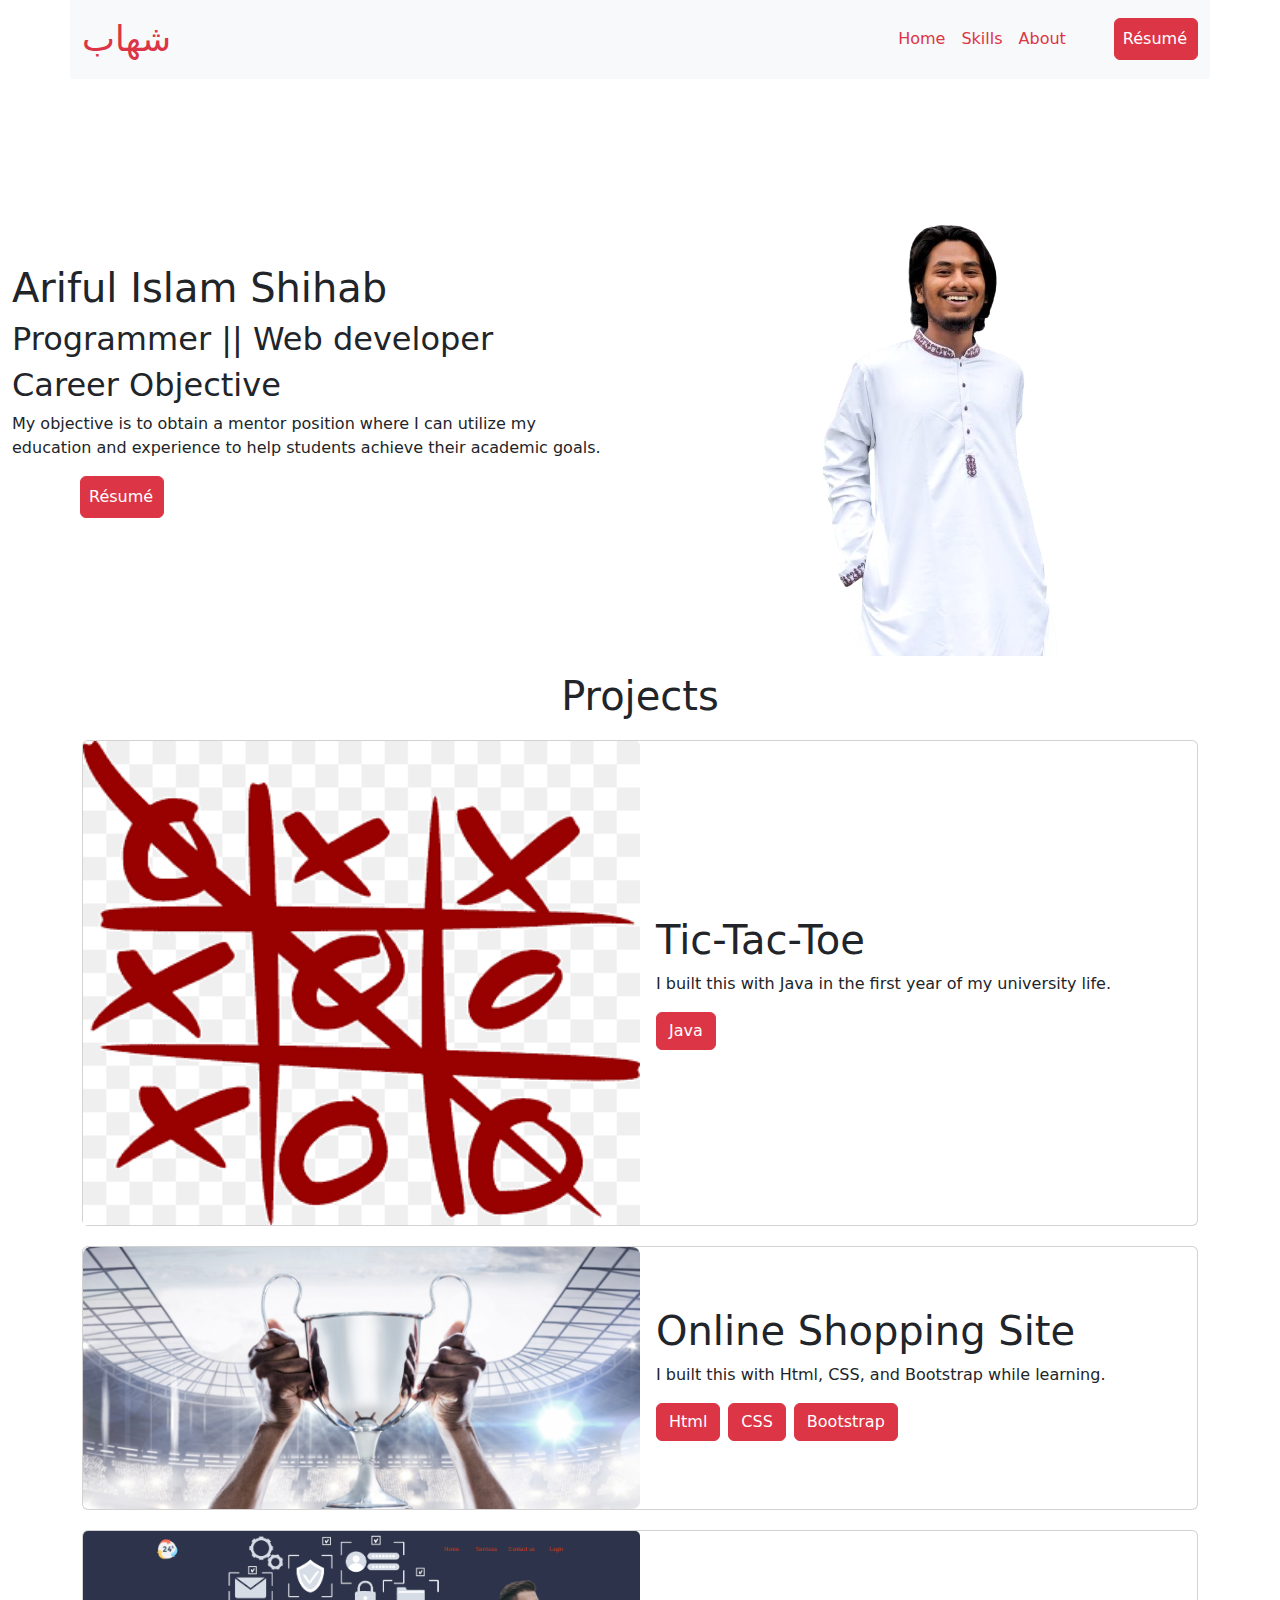
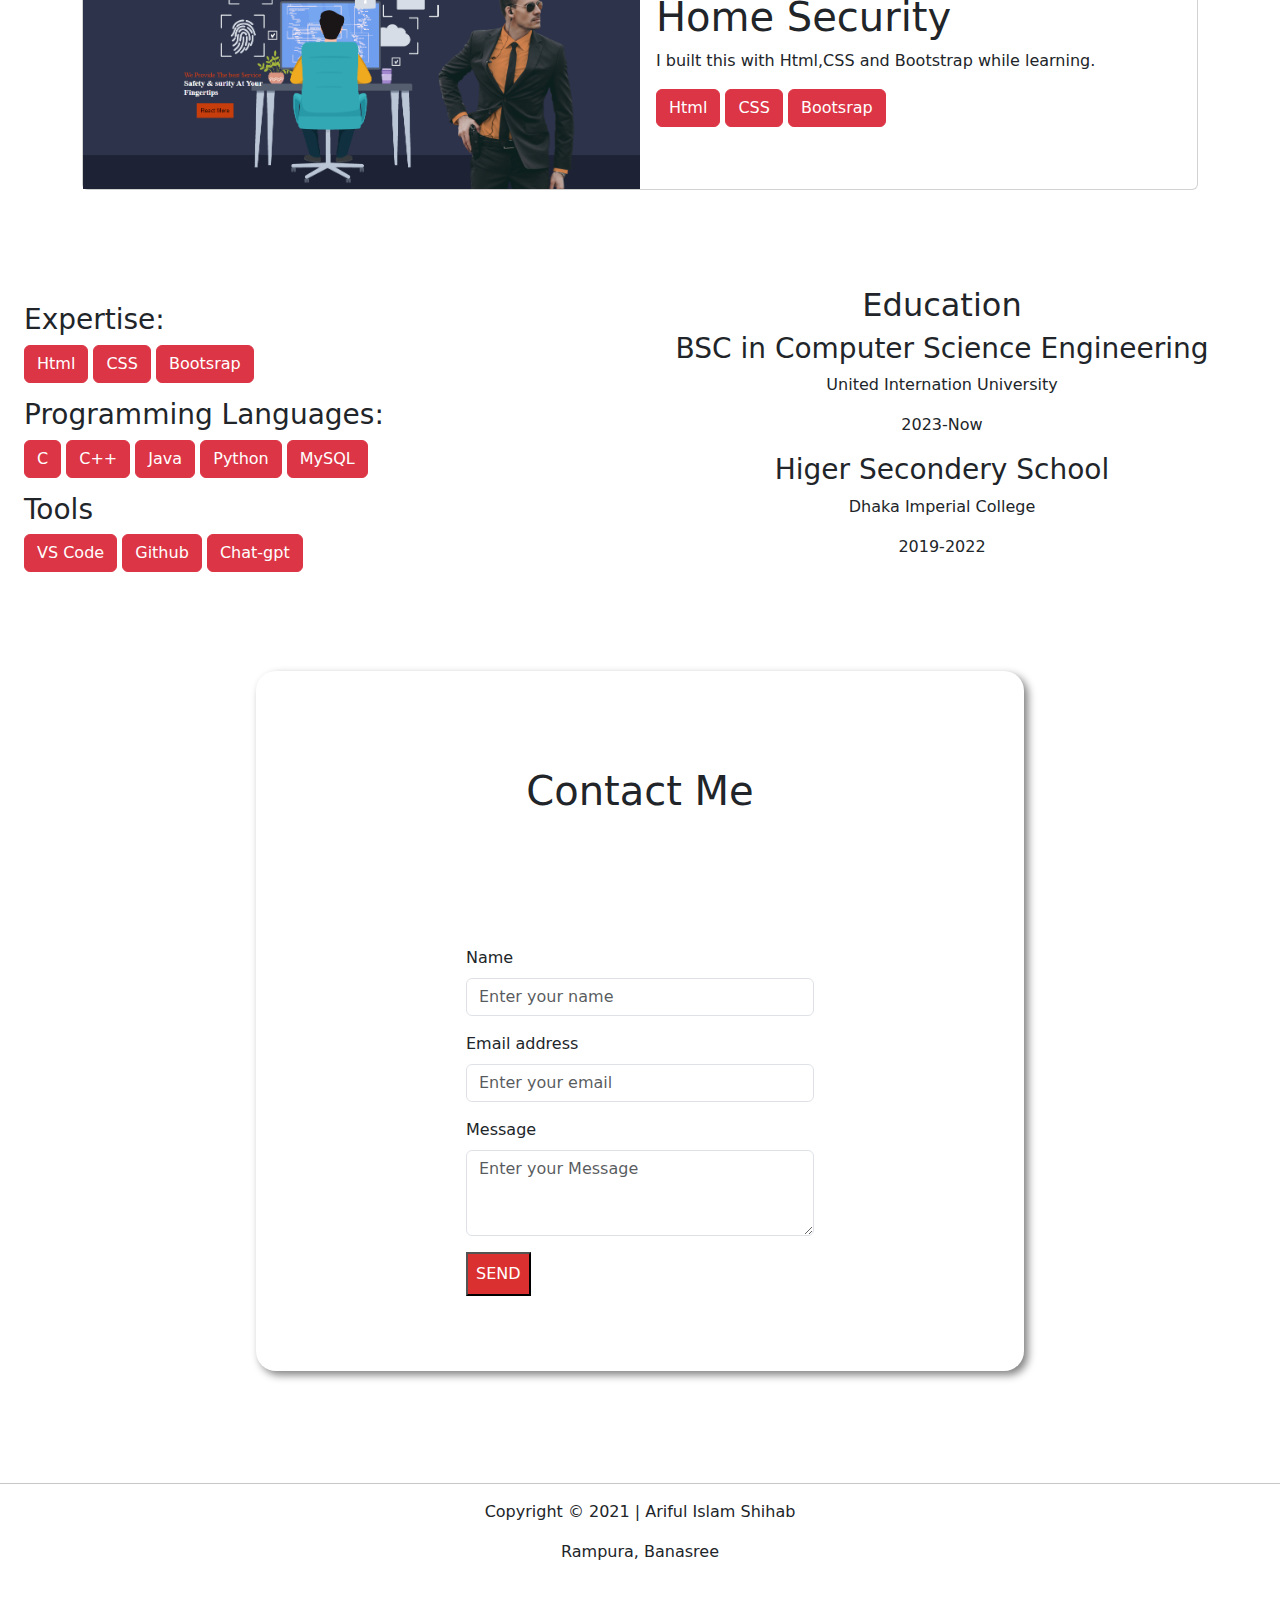
<file: Assignment/index.html>
<!DOCTYPE html>
<html lang="ar">
<head>
    <meta charset="UTF-8">
    <link rel="stylesheet" href="style.css">
    <link rel="stylesheet" href="bootstrap-5.3.3-dist/css/bootstrap.min.css">
    <link rel="stylesheet" href="https://cdnjs.cloudflare.com/ajax/libs/font-awesome/6.5.2/css/all.min.css" integrity="sha512-SnH5WK+bZxgPHs44uWIX+LLJAJ9/2PkPKZ5QiAj6Ta86w+fsb2TkcmfRyVX3pBnMFcV7oQPJkl9QevSCWr3W6A==" crossorigin="anonymous" referrerpolicy="no-referrer" />
</head>
<body>
    <script src="bootstrap-5.3.3-dist/js/bootstrap.js"></script>
    <section>
        <nav class="navbar bg-body-tertiary container">
            <div class="container-fluid">
              <a class="navbar-brand arab text-danger">شهاب</a>
              <div class="d-flex ms-auto align-items-center gap-3">
                <ul class="navbar-nav me-auto mb-2 mb-lg-0 d-flex flex-row gap-3">
                  <li class="nav-item">
                    <a class="nav-link active text-danger" aria-current="page" href="#">Home</a>
                  </li>
                  <li class="nav-item">
                    <a class="nav-link active text-danger" href="#">Skills</a>
                  </li>
                  <li class="nav-item">
                    <a class="nav-link active text-danger" href="#">About</a>
                  </li>
                </ul>
              </div>
             <a href="Resume/Ariful islam Shihab (2).pdf" target="_blank"><button class="btn btn-danger p-2 mt-3 mt-lg-0 mx-auto mx-lg-0 ms-auto ms-lg-5" type="submit" style="margin-left: 4%;">Résumé<i class="fa-solid fa-download" style="margin-left: 2px;"></i></button></a>
            </div>
        </nav>
          <div class="container-fluid row d-flex justify-content-center align-items-center">
            <div class="container col-lg-6 col-sm-12 align-items-center mt-5">
              <h1>Ariful Islam Shihab</h1>
              <h2>Programmer || Web developer</h2>
              <h2>Career Objective</h2>
              <p>My objective is to obtain a mentor position where I can utilize
                my education and experience to help students achieve their
                academic goals.</p>
                <div class="align-items-center">
                  <a href="https://www.facebook.com/arifulislam.jisan.9/" target="_blank"><i class="fa-brands fa-facebook" style="color: #ff0000;" href></i></a>
                  <a href="https://github.com/Ariful-Islam-Shihab" target="_blank"><i class="fa-brands fa-github" style="color: #ff0000; margin-left: 10px;"></i></a>
                  <a href="https://www.instagram.com/its_she_hub?igsh=aWcyd3hwZnJzMjF0" target="_blank"><i class="fa-brands fa-instagram" style="color: #ff0000; margin-left: 10px"></i></a>
                  <a href="Resume/Ariful islam Shihab (2).pdf" target="_blank"><button class="btn btn-danger p-2 mt-3 mt-lg-0 mx-auto mx-lg-0 ms-auto ms-lg-5" type="submit" style="margin-left: 4%;">Résumé<i class="fa-solid fa-download" style="margin-left: 2px;"></i></button></a>
                </div>
              </div>
              <div class="col-lg-6 col-sm-12 d-flex justify-content-center align-items-center">
                <img class="img-fluid align-items-center" src="Images/WhatsApp_Image_2024-06-04_at_23.10.07_b6c61754-removebg-preview.png">
              </div>
          </div>
            <h1 class="text-center mt-3">Projects</h1>
          <div class="container">
            <div class="card d-flex flex-lg-row flex-column justify-content-evenly align-items-center" style="width: auto;">
                <img src="Images/png-transparent-3d-tic-tac-toe-game-multiplayer-tictactoe-artificial-intelligence-toes-game-angle-leaf-thumbnail.png" class="card-img-top" alt="..." style="width: 50%;">
                <div class="card-body">
                  <h1 class="card-title">Tic-Tac-Toe</h1>
                  <a href="https://github.com/Ariful-Islam-Shihab/Tic-Tac-Toe" target="_blank"><i class="fa-brands fa-github" style="color: #ff0000;"></i></a>
              <p class="card-text">I built this with Java in the first year of my university life.</p>
              <a href="#" class="btn btn-danger">Java</a>
            </div>
            </div>
            <div class="card d-flex flex-lg-row flex-column justify-content-evenly align-items-center">
              <img src="Images/1.png" class="card-img-top col-lg-6 col-sm-12" style="width: 50%;">
              <div class="card-body col-lg-6 col-sm-12">
                  <h1 class="card-title">Online Shopping Site</h1>
                  <a href="https://ariful-islam-shihab.github.io/Phitron_SDT/Online%20Shopping/" target="_blank"><i class="fab fa-github" style="color: #ff0000;"></i></a>
                  <p class="card-text">I built this with Html, CSS, and Bootstrap while learning.</p>
                  <div class="d-flex flex-wrap">
                      <a href="#" class="btn btn-danger me-2 mb-2">Html</a>
                      <a href="#" class="btn btn-danger me-2 mb-2">CSS</a>
                      <a href="#" class="btn btn-danger me-2 mb-2">Bootstrap</a>
                  </div>
              </div>
          </div>
            <div class="card d-flex flex-lg-row flex-column justify-content-evenly align-items-center" style="width: auto;">
                <img src="Images/Screenshot 2024-06-26 202346.png" class="card-img-top" alt="..." style="width: 50%;">
                <div class="card-body">
                  <h1 class="card-title">Home Security</h1>
                  <a href="https://ariful-islam-shihab.github.io/Phitron_SDT/Practice%20Module%202.5/security" target="_blank"><i class="fa-brands fa-github" style="color: #ff0000;"></i></a>
              <p class="card-text">I built this with Html,CSS and Bootstrap while learning.</p>
              <a href="#" class="btn btn-danger">Html</a>
              <a href="#" class="btn btn-danger">CSS</a>
              <a href="#" class="btn btn-danger">Bootsrap</a>
            </div>
          </div>
        </div>
      </div>
    </section>
    <br>
    <br>
    <br>
    <br>
    <section class="container-fluid row align-items-center d-flex justify-content-center">
      <section class="container-fluid col-lg-6 col-sm-12">
        <div class="things container">
          <h3>Expertise:</h3>
          <a href="#" class="btn btn-danger">Html</a>
          <a href="#" class="btn btn-danger">CSS</a>
          <a href="#" class="btn btn-danger">Bootsrap</a>
        </div>
        <div class="things container">
          <h3>Programming Languages:</h3>
          <a href="#" class="btn btn-danger">C</a>
          <a href="#" class="btn btn-danger">C++</a>
          <a href="#" class="btn btn-danger">Java</a>
          <a href="#" class="btn btn-danger">Python</a>
          <a href="#" class="btn btn-danger">MySQL</a>
        </div>
        <div class="things container">
          <h3>Tools</h3>
          <a href="#" class="btn btn-danger">VS Code</a>
          <a href="#" class="btn btn-danger">Github</a>
          <a href="#" class="btn btn-danger">Chat-gpt</a>
        </div>
      </section>
      <section class="container col-lg-6 col-sm-12" style="text-align: center;">
        <h2>Education</h2>
        <h3>BSC in Computer Science Engineering</h3>
        <p>United Internation University</p>
        <p>2023-Now</p>
        <h3>Higer Secondery School</h3>
        <p>Dhaka Imperial College</p>
        <p>2019-2022</p>
      </section>
    </section>
    <br>
    <br>
    <br>
    <br>
    <section class="contact-us container m-auto row d-flex justify-content-center" style="border-radius: 25px; box-shadow: 4px 4px 8px gray;
    border-radius: 20px; margin-top: 30px; width: 60%; margin-bottom: 30px; height: 700px;">
      <h1 class="text-center p-5 mt-5">Contact Me</h1>
      <div class="form-container border-1  w-50 col-10 align-items-center justify-content-center">
        <div class="mb-3">
          <label for="exampleFormControlInput1" class="form-label">Name</label>
          <input type="email" class="form-control" id="exampleFormControlInput1" placeholder="Enter your name">
        </div>
        <div class="mb-3">
          <label for="exampleFormControlInput1" class="form-label">Email address</label>
          <input type="email" class="form-control" id="exampleFormControlInput1" placeholder="Enter your email">
        </div>
        <div class="mb-3">
          <label for="exampleFormControlTextarea1" class="form-label">Message</label>
          <textarea class="form-control" id="exampleFormControlTextarea1" rows="3" placeholder="Enter your Message"></textarea>
        </div>
        <input class="submitbtn p-2" type="submit" value="SEND" style="background-color: rgb(218, 48, 48);color: white;">
      </div>
    </section>
    <br>
    <br>
    <br>
    <br>
    <hr>
    <footer class="container-fluid align-items-center justify-content-center text-center" style="">
      <p>Copyright © 2021 | Ariful Islam Shihab</p>
      <p>Rampura, Banasree</p>
      <div class="align-items-center">
        <a href="https://www.facebook.com/arifulislam.jisan.9/" target="_blank"><i class="fa-brands fa-facebook" style="color: #ff0000;" href></i></a>
        <a href="https://github.com/Ariful-Islam-Shihab" target="_blank"><i class="fa-brands fa-github" style="color: #ff0000; margin-left: 10px;"></i></a>
        <a href="https://www.instagram.com/its_she_hub?igsh=aWcyd3hwZnJzMjF0" target="_blank"><i class="fa-brands fa-instagram" style="color: #ff0000; margin-left: 10px"></i></a>
      </div>
    </footer>

</body>
</html>
</file>
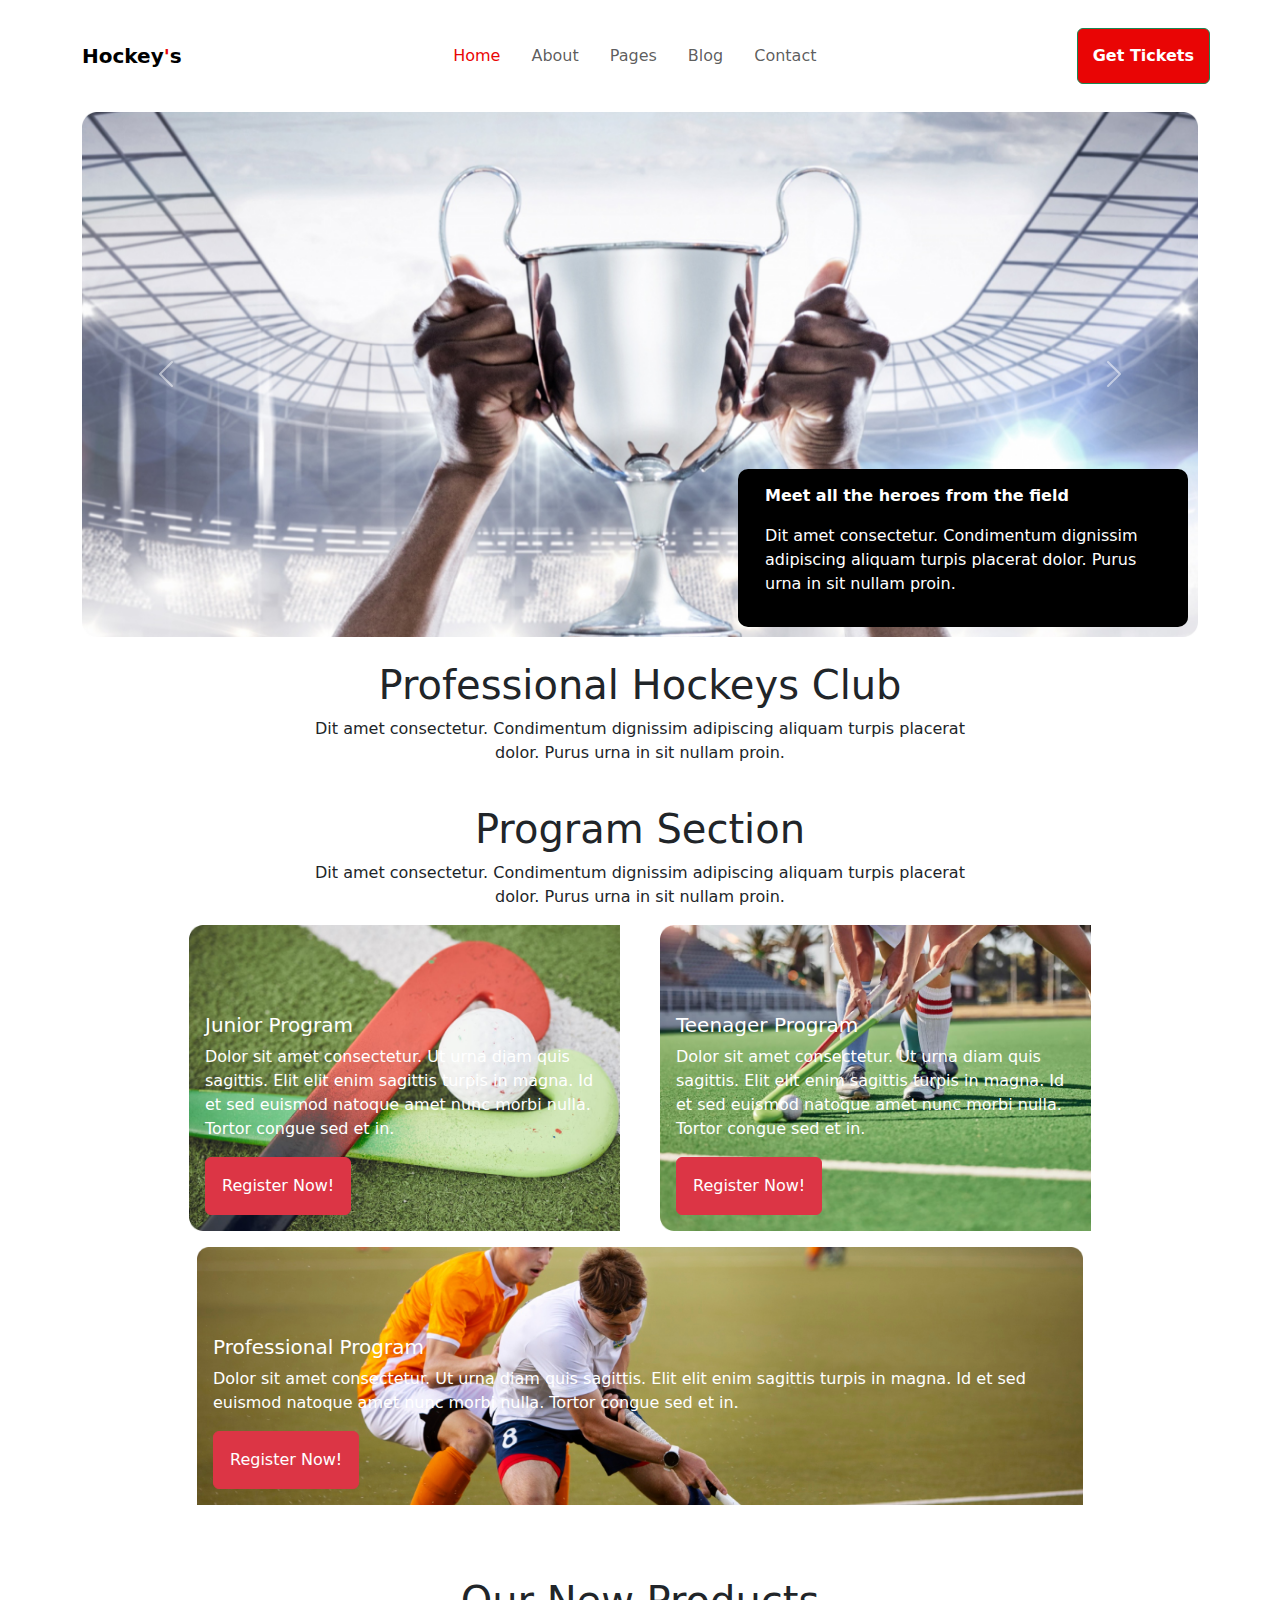
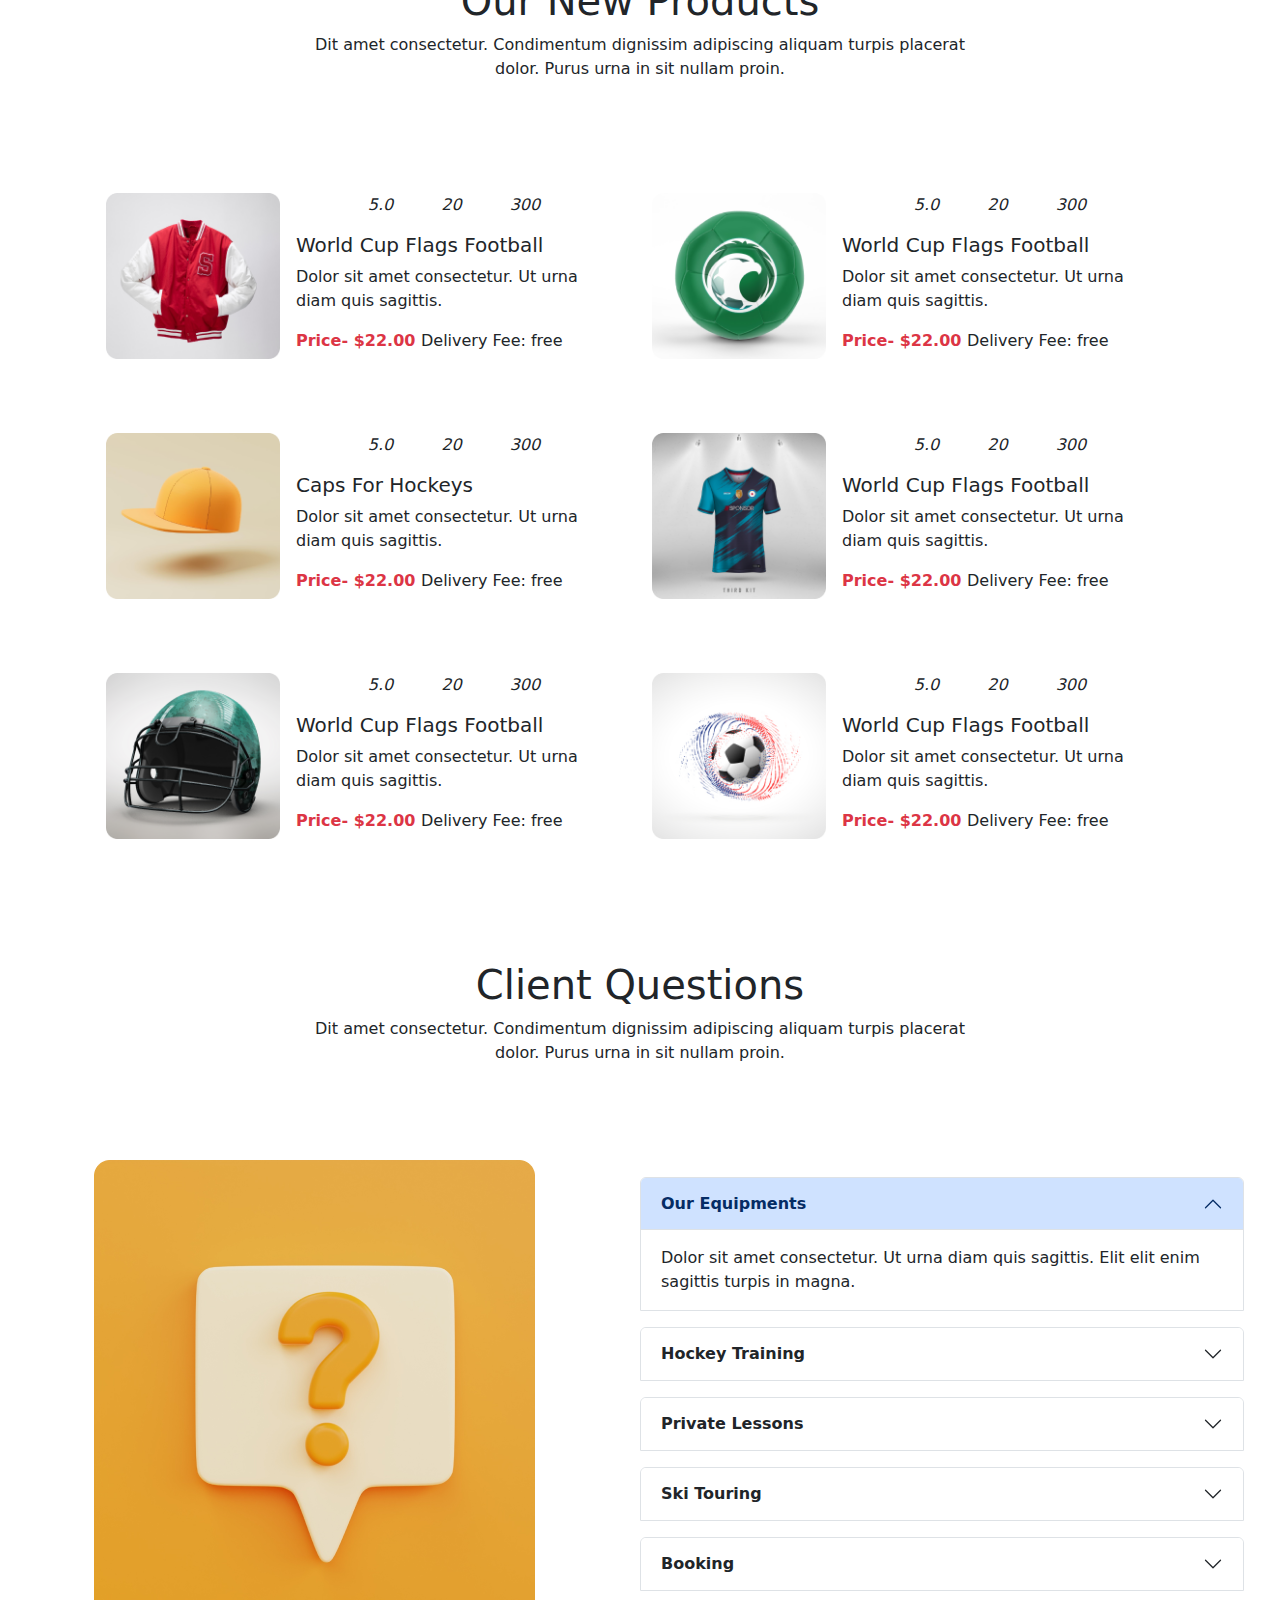
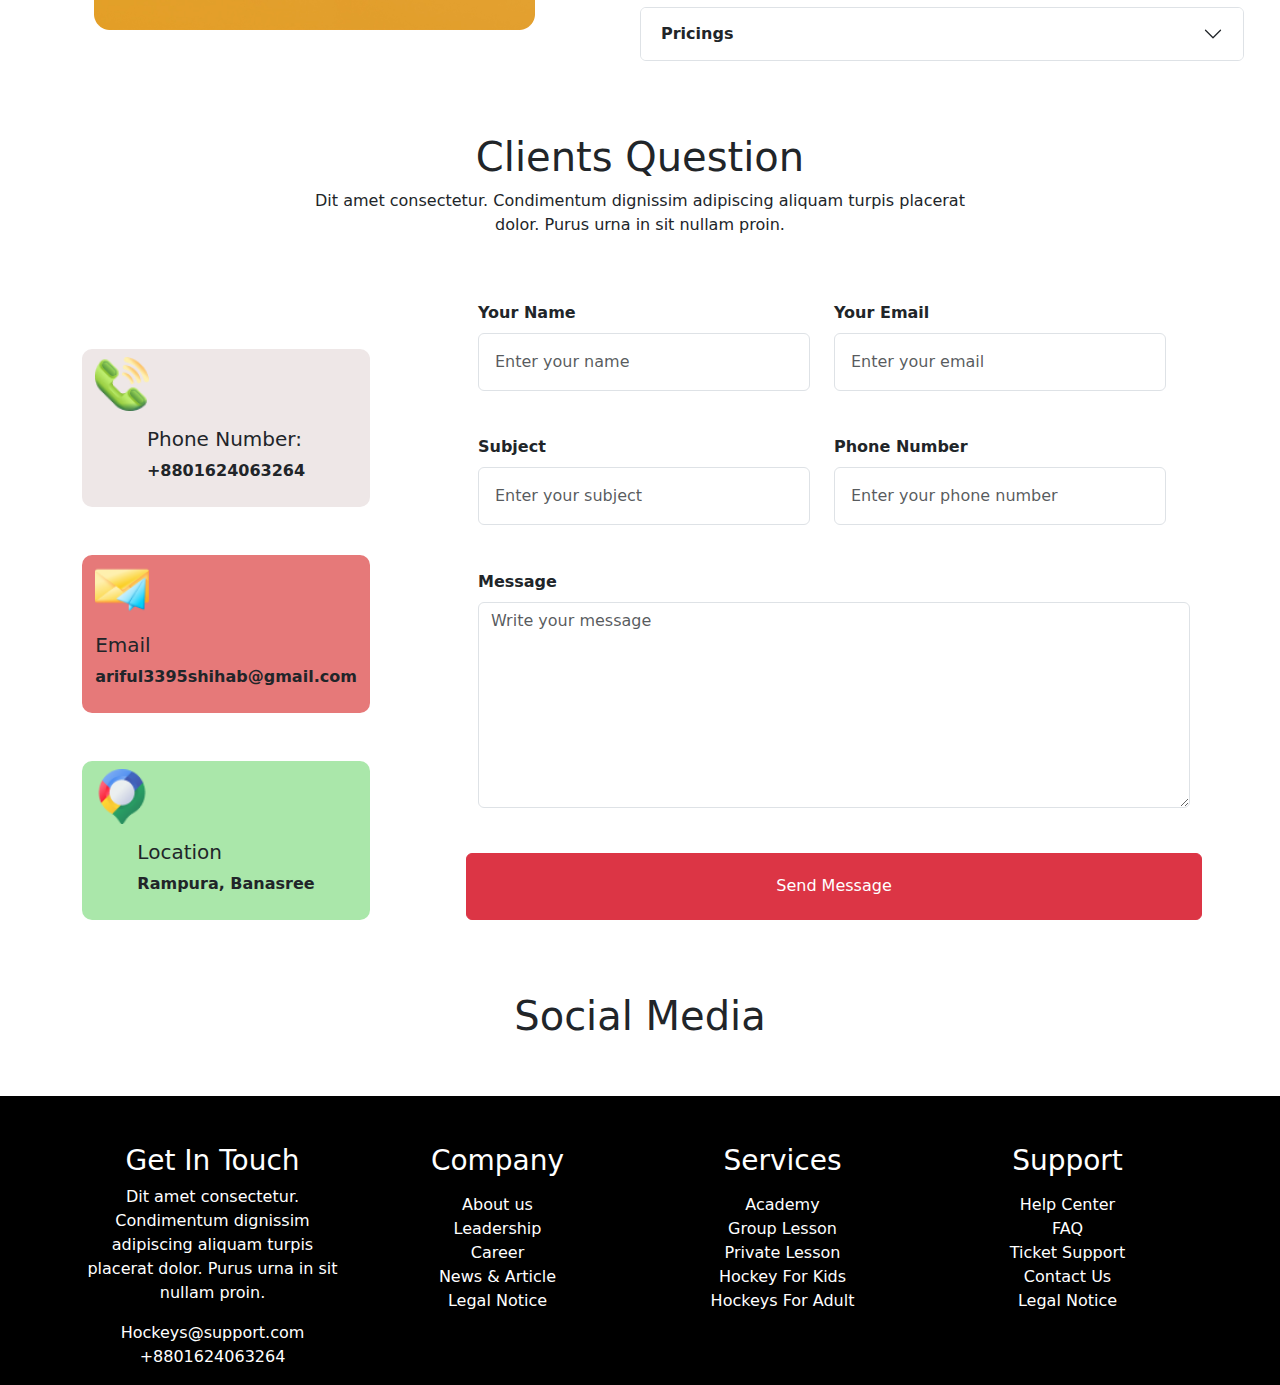
<file: Online Shopping/index.html>
<!DOCTYPE html>
<html>
    <head>
        <link rel="stylesheet" href="bootstrap-5.3.3-dist/css/bootstrap.min.css">
        <link rel="stylesheet" href="shopping.css">
        <link rel="stylesheet" href="https://cdnjs.cloudflare.com/ajax/libs/font-awesome/6.5.2/css/all.min.css" integrity="sha512-SnH5WK+bZxgPHs44uWIX+LLJAJ9/2PkPKZ5QiAj6Ta86w+fsb2TkcmfRyVX3pBnMFcV7oQPJkl9QevSCWr3W6A==" crossorigin="anonymous" referrerpolicy="no-referrer" />
      </head>
      <body class="align-items-center">
      <script src="bootstrap-5.3.3-dist/js/bootstrap.js"></script>
        <section class="navbar container">
            <nav class="navbar navbar-expand-lg navbar-light bg-white d-flex ">
              <button class="navbar-toggler" type="button" data-bs-toggle="collapse" data-bs-target="#navbarSupportedContent" aria-controls="navbarSupportedContent" aria-expanded="false" aria-label="Toggle navigation">
                <i class="fa-solid fa-bars"></i>
              </button>
                <div class="container-fluid title ">
                  <a class="navbar-brand" href="#"><b>Hockey<span class="colon">'</span>s</b></a>
                </div>
                <div class="collapse navbar-collapse middles" id="navbarSupportedContent">
                    <ul class="navbar-nav me-auto mb-2 mb-lg-0 align-items-center d-flex">
                      <li class="nav-item">
                        <a class="nav-link active" aria-current="page" href="#"><span class="colon">Home</span></a>
                      </li>
                      <li class="nav-item">
                        <a class="nav-link" href="#">About</a>
                    </li>
                    <li class="nav-item dropdown">
                          <a class="nav-link" href="#">Pages</a>
                    </li>
                    <li class="nav-item dropdown">
                          <a class="nav-link" href="#">Blog</a>
                    </li>
                    <li class="nav-item dropdown">
                          <a class="nav-link" href="#">Contact</a>
                    </li>
                    </ul>
                </div>
                <div>
                    <form class="d-flex align-items-center gap-5 sicon">
                    <i class="fa-solid fa-magnifying-glass ic"></i>
                    <!-- <input class="form-control me-2" type="search" placeholder="Search" aria-label="Search"> -->
                    <button class="btn btn-outline-success needed" type="submit"><b>Get Tickets</b></button>
                    </form>
                </div>
            </nav>
        </section>
        <section class="container">
          <div id="carouselExampleInterval container-fluid sm" class="carousel slide" data-bs-ride="carousel">
            <div class="carousel-inner">
              <div class="carousel-item active" data-bs-interval="10000">
                <div class="cololo d-flex-lg">
                  <img src="Images/1.png" class="d-block w-100" alt="...">
                  <div class="topimagetext">
                    <span class="container"><b>Meet all the heroes from the field</b></span><br>
                    <p class="container-fluid mt-3">Dit amet consectetur. Condimentum dignissim adipiscing aliquam turpis placerat dolor. Purus urna in sit nullam proin. </p>
                  </div>
                </div>
              </div>
            </div>
            <button class="carousel-control-prev" type="button" data-bs-target="#carouselExampleInterval" data-bs-slide="prev">
              <span class="carousel-control-prev-icon" aria-hidden="true"></span>
              <span class="visually-hidden">Previous</span>
            </button>
            <button class="carousel-control-next" type="button" data-bs-target="#carouselExampleInterval" data-bs-slide="next">
              <span class="carousel-control-next-icon" aria-hidden="true"></span>
              <span class="visually-hidden">Next</span>
            </button>
          </div>
        </section>
        <br>
        <section class="container hockk">
          <h1>Professional Hockeys Club</h1>
          <p class="underclub">Dit amet consectetur. Condimentum dignissim adipiscing aliquam turpis placerat<br> dolor. Purus urna in sit nullam proin. </p>
        </section>
        <br>
        <section class="programm">
          <h1 class="container hockk">Program Section</h1>
          <p class="underclub">Dit amet consectetur. Condimentum dignissim adipiscing aliquam turpis placerat<br> dolor. Purus urna in sit nullam proin. </p>
        </section>
        <section class="container-fluid container d-flex flex-column align-items-center gap-3">
          <div class="row uppercards container d-flex justify-content-center align-items-center gap-3">
            <div class="card col-lg-5 col-sm-12">
              <div class="card-body card1">
                <br>
                <br>
                <br>
                <h5 class="card-title">Junior Program</h5>
                <p class="card-text">Dolor sit amet consectetur. Ut urna diam quis sagittis. Elit elit enim sagittis turpis in magna. Id et sed euismod natoque amet nunc morbi nulla. Tortor congue sed et in.</p>
                <a href="#" class="btn btn-danger p-3">Register Now!</a>
              </div>
            </div>
            <div class="card col-lg-5 col-sm-12">
              <div class="card-body card2">
                <br>
                <br>
                <br>
                <h5 class="card-title">Teenager Program</h5>
                <p class="card-text">Dolor sit amet consectetur. Ut urna diam quis sagittis. Elit elit enim sagittis turpis in magna. Id et sed euismod natoque amet nunc morbi nulla. Tortor congue sed et in.</p>
                <a href="#" class="btn btn-danger p-3">Register Now!</a>
              </div>
            </div>
            <div class="card container col-lg-10 col-sm-12">
              
              <div class="card-body card3">
                <br>
                <br>
                <br>
                <h5 class="card-title">Professional Program</h5>
                <p class="card-text">Dolor sit amet consectetur. Ut urna diam quis sagittis. Elit elit enim sagittis turpis in magna. Id et sed euismod natoque amet nunc morbi nulla. Tortor congue sed et in.</p>
                <a href="#" class="btn btn-danger p-3">Register Now!</a>
              </div>
            </div>
          </section>  
        </section>
        <br>
        <section class="programm mt-5">
          <h1 class="container hockk">Our New Products</h1>
          <p class="underclub">Dit amet consectetur. Condimentum dignissim adipiscing aliquam turpis placerat<br> dolor. Purus urna in sit nullam proin. </p>
        </section>
        <br>
        <br>
        <section class="container d-flex justify-content-center gap-5 prooos" >
          <div class="row container-fluid w-100 justify-content-center">
            <div class="col-lg-6 col-sm-12 d-flex justify-content-center mt-5">
              <div class="card mb-3" style="max-width: 540px;">
                <div class="row g-0">
                  <div class="col-md-4">
                    <img src="Images/5.png" class="img-fluid rounded-start" alt="...">
                  </div>
                  <div class="col-md-8 ">
                    <div class="icpms d-flex align-items-center justify-content-center gap-5">
                      <i class="fa-regular fa-star">  5.0  </i>
                      <i class="fa-regular fa-eye">  20 </i>
                      <i class="fa-regular fa-heart">  300 </i>
                    </div>
                    <div class="card-body">
                      <h5 class="card-title">World Cup Flags Football</h5>
                      <p class="card-text">Dolor sit amet consectetur. Ut urna diam quis sagittis.</p>
                      <p class="card-text"><b class="text-danger">Price- $22.00       </b><i class="fa-solid fa-cart-shopping"></i>Delivery Fee: free</p>
                    </div>
                  </div>
                </div>
              </div>
            </div>
            <div class="col-lg-6 col-sm-12 d-flex justify-content-center mt-5">
              <div class="card mb-3" style="max-width: 540px;">
                <div class="row g-0">
                  <div class="col-md-4">
                    <img src="Images/6.png" class="img-fluid rounded-start" alt="...">
                  </div>
                  <div class="col-md-8">
                    <div class="icpms d-flex align-items-center justify-content-center gap-5">
                      <i class="fa-regular fa-star">  5.0  </i>
                      <i class="fa-regular fa-eye">  20 </i>
                      <i class="fa-regular fa-heart">  300 </i>
                    </div>
                    <div class="card-body">
                      <h5 class="card-title">World Cup Flags Football</h5>
                      <p class="card-text">Dolor sit amet consectetur. Ut urna diam quis sagittis.</p>
                      <p class="card-text"><b class="text-danger">Price- $22.00       </b><i class="fa-solid fa-cart-shopping"></i>Delivery Fee: free</p>
                    </div>
                  </div>
                </div>
              </div>
            </div>
            <div class="col-lg-6 col-sm-12 d-flex justify-content-center mt-5">
              <div class="card mb-3" style="max-width: 540px;">
                <div class="row g-0">
                  <div class="col-md-4">
                    <img src="Images/7.png" class="img-fluid rounded-start" alt="...">
                  </div>
                  <div class="col-md-8">
                    <div class="icpms d-flex align-items-center justify-content-center gap-5">
                      <i class="fa-regular fa-star">  5.0  </i>
                      <i class="fa-regular fa-eye">  20 </i>
                      <i class="fa-regular fa-heart">  300 </i>
                    </div>
                    <div class="card-body">
                      <h5 class="card-title">Caps For Hockeys</h5>
                      <p class="card-text">Dolor sit amet consectetur. Ut urna diam quis sagittis.</p>
                      <p class="card-text"><b class="text-danger">Price- $22.00       </b><i class="fa-solid fa-cart-shopping"></i>Delivery Fee: free</p>
                    </div>
                  </div>
                </div>
              </div>
            </div>
            <div class="col-lg-6 col-sm-12 d-flex justify-content-center mt-5">
              <div class="card mb-3" style="max-width: 540px;">
                <div class="row g-0">
                  <div class="col-md-4">
                    <img src="Images/8.png" class="img-fluid rounded-start" alt="...">
                  </div>
                  <div class="col-md-8">
                    <div class="icpms d-flex align-items-center justify-content-center gap-5">
                      <i class="fa-regular fa-star">  5.0  </i>
                      <i class="fa-regular fa-eye">  20 </i>
                      <i class="fa-regular fa-heart">  300 </i>
                    </div>
                    <div class="card-body">
                      <h5 class="card-title">World Cup Flags Football</h5>
                      <p class="card-text">Dolor sit amet consectetur. Ut urna diam quis sagittis.</p>
                      <p class="card-text"><b class="text-danger">Price- $22.00       </b><i class="fa-solid fa-cart-shopping"></i>Delivery Fee: free</p>
                    </div>
                  </div>
                </div>
              </div>
            </div>
            <div class="col-lg-6 col-sm-12 d-flex justify-content-center mt-5">
              <div class="card mb-3" style="max-width: 540px;">
                <div class="row g-0">
                  <div class="col-md-4">
                    <img src="Images/9.png" class="img-fluid rounded-start" alt="...">
                  </div>
                  <div class="col-md-8">
                    <div class="icpms d-flex align-items-center justify-content-center gap-5">
                      <i class="fa-regular fa-star">  5.0  </i>
                      <i class="fa-regular fa-eye">  20 </i>
                      <i class="fa-regular fa-heart">  300 </i>
                    </div>
                    <div class="card-body">
                      <h5 class="card-title">World Cup Flags Football</h5>
                      <p class="card-text">Dolor sit amet consectetur. Ut urna diam quis sagittis.</p>
                      <p class="card-text"><b class="text-danger">Price- $22.00       </b><i class="fa-solid fa-cart-shopping"></i>Delivery Fee: free</p>
                    </div>
                  </div>
                </div>
              </div>
            </div>
            <div class="col-lg-6 col-sm-12 d-flex justify-content-center mt-5">
              <div class="card mb-3" style="max-width: 540px;">
                <div class="row g-0">
                  <div class="col-md-4">
                    <img src="Images/10.png" class="img-fluid rounded-start" alt="...">
                  </div>
                  <div class="col-md-8">
                    <div class="icpms d-flex align-items-center justify-content-center gap-5">
                      <i class="fa-regular fa-star">  5.0  </i>
                      <i class="fa-regular fa-eye">  20 </i>
                      <i class="fa-regular fa-heart">  300 </i>
                    </div>
                    <div class="card-body">
                      <h5 class="card-title">World Cup Flags Football</h5>
                      <p class="card-text">Dolor sit amet consectetur. Ut urna diam quis sagittis.</p>
                      <p class="card-text"><b class="text-danger">Price- $22.00       </b><i class="fa-solid fa-cart-shopping"></i>Delivery Fee: free</p>
                    </div>
                  </div>
                </div>
              </div>
            </div>
          </div>
        </section>
        <section class="programm mt-5">
          <br>
          <br>
          <h1 class="container hockk">Client Questions</h1>
          <p class="underclub">Dit amet consectetur. Condimentum dignissim adipiscing aliquam turpis placerat<br> dolor. Purus urna in sit nullam proin. </p>
          <br>
          <br>
        </section>
      <div class="container-fluid row bbbb align-items-center">
        <section class="container col-lg-6 col-sm-12 d-flex justify-content-center">
          <img src="Images/11.png">
        </section>
        <section class="mt-5 col-lg-6 col-sm-12">
          <div class="accordion" id="accordionExample">
            <div class="accordion-item">
              <h2 class="accordion-header">
                <button class="accordion-button" type="button" data-bs-toggle="collapse" data-bs-target="#collapseOne" aria-expanded="true" aria-controls="collapseOne">
                  <b>Our Equipments</b>
                </button>
              </h2>
              <div id="collapseOne" class="accordion-collapse collapse show" data-bs-parent="#accordionExample">
                <div class="accordion-body">
                  Dolor sit amet consectetur. Ut urna diam quis sagittis. Elit elit enim sagittis turpis in magna.
                </div>
              </div>
            </div>
            <div class="accordion mt-3" id="accordionExample">
            <div class="accordion-item">
              <h2 class="accordion-header">
                <button class="accordion-button collapsed" type="button" data-bs-toggle="collapse" data-bs-target="#collapseTwo" aria-expanded="false" aria-controls="collapseTwo">
                  <b>Hockey Training</b>
                </button>
              </h2>
              <div id="collapseTwo" class="accordion-collapse collapse" data-bs-parent="#accordionExample">
                <div class="accordion-body">
                  Dolor sit amet consectetur. Ut urna diam quis sagittis. Elit elit enim sagittis turpis in magna.
                </div>
              </div>
            </div>
          <div class="accordion mt-3" id="accordionExample">
            <div class="accordion-item">
              <h2 class="accordion-header">
                <button class="accordion-button collapsed" type="button" data-bs-toggle="collapse" data-bs-target="#collapseThree" aria-expanded="false" aria-controls="collapseThree">
                  <b>Private Lessons</b>
                </button>
              </h2>
              <div id="collapseThree" class="accordion-collapse collapse" data-bs-parent="#accordionExample">
                <div class="accordion-body">
                  Dolor sit amet consectetur. Ut urna diam quis sagittis. Elit elit enim sagittis turpis in magna.
                </div>
              </div>
            </div>
            <div class="accordion mt-3" id="accordionExample">
              <div class="accordion-item">
              <h2 class="accordion-header">
                <button class="accordion-button collapsed" type="button" data-bs-toggle="collapse" data-bs-target="#collapseFour" aria-expanded="false" aria-controls="collapseFour">
                  <b>Ski Touring</b>
                </button>
              </h2>
              <div id="collapseFour" class="accordion-collapse collapse" data-bs-parent="#accordionExample">
                <div class="accordion-body">
                  Dolor sit amet consectetur. Ut urna diam quis sagittis. Elit elit enim sagittis turpis in magna.
                </div>
              </div>
            </div>
          <div class="accordion mt-3" id="accordionExample">
            <div class="accordion-item">
              <h2 class="accordion-header">
                <button class="accordion-button collapsed" type="button" data-bs-toggle="collapse" data-bs-target="#collapseFive" aria-expanded="false" aria-controls="collapseFive">
                  <b>Booking</b>
                </button>
              </h2>
              <div id="collapseFive" class="accordion-collapse collapse" data-bs-parent="#accordionExample">
                <div class="accordion-body">
                  Dolor sit amet consectetur. Ut urna diam quis sagittis. Elit elit enim sagittis turpis in magna.
                </div>
              </div>
            </div>
            <div class="accordion mt-3" id="accordionExample">
            <div class="accordion-item">
              <h2 class="accordion-header">
                <button class="accordion-button collapsed" type="button" data-bs-toggle="collapse" data-bs-target="#collapseSix" aria-expanded="false" aria-controls="collapseSix">
                  <b>Pricings</b>
                </button>
              </h2>
              <div id="collapseSix" class="accordion-collapse collapse" data-bs-parent="#accordionExample">
                <div class="accordion-body">
                  Dolor sit amet consectetur. Ut urna diam quis sagittis. Elit elit enim sagittis turpis in magna.
                </div>
              </div>
          </div>
        </section>
        
      </div>
      <br>
      <section class="programm mt-5">
        <h1 class="container hockk">Clients Question</h1>
        <p class="underclub">Dit amet consectetur. Condimentum dignissim adipiscing aliquam turpis placerat<br> dolor. Purus urna in sit nullam proin. </p>
      </section>
      <br>
      <br>
      <section class="container">
      <section class="row gap-3">
        <section class="text-align-left col-lg-4 col-sm-12">
          <div class="card mt-5 iconCards1 p-2" style="width: 18rem;">
            <img src="Images/Group 1171275317.png" class="card-img-top iconimages" alt="..." width="18px">
            <div class="card-body text-left" style="text-align: left; padding-left: 0; padding-right: 0;">
              <h5 class="card-title">Phone Number:</h5>
              <p class="card-text"><b>+8801624063264</b></p>
            </div>
          </div>
          <div class="card mt-5 iconCards2 p-2" style="width: 18rem;">
            <img src="Images/Group 1171275318.png" class="card-img-top iconimages" alt="..." width="18px">
            <div class="card-body">
              <h5 class="card-title">Email</h5>
              <p class="card-text"><b>ariful3395shihab@gmail.com</b></p>
            </div>
          </div>
          <div class="card mt-5 iconCards3 p-2" style="width: 18rem;">
            <img src="Images/Group 1171275321.png" class="card-img-top iconimages" alt="..." width="18px">
            <div class="card-body">
              <h5 class="card-title">Location</h5>
              <p class="card-text"><b>Rampura, Banasree</b></p>
            </div>
          </div>
        </section>
        <form class="row col-lg-8 col-sm-12">
          <div class="container row">
            <div class="mb-3 col-lg-6 col-sm-12">
              <label for="exampleInputEmail1" class="form-label"><b>Your Name</b></label>
              <input type="email" class="form-control p-3" id="exampleInputEmail1" aria-describedby="emailHelp" placeholder="Enter your name">
            </div>
            <div class="mb-3 col-lg-6 col-sm-12">
              <label for="exampleInputEmail1" class="form-label"><b>Your Email</b></label>
              <input type="email" class="form-control p-3" id="exampleInputEmail1" aria-describedby="emailHelp" placeholder="Enter your email">
            </div>
          </div>
          <div class="container row">
            <div class="mb-3 col-lg-6 col-sm-12">
              <label for="exampleInputEmail1" class="form-label"><b>Subject</b></label>
              <input type="email" class="form-control p-3" id="exampleInputEmail1" aria-describedby="emailHelp" placeholder="Enter your subject">
            </div>
            <div class="mb-3 col-lg-6 col-sm-12">
              <label for="exampleInputEmail1" class="form-label"><b>Phone Number</b></label>
              <input type="email" class="form-control p-3" id="exampleInputEmail1" aria-describedby="emailHelp" placeholder="Enter your phone number">
            </div>
          </div>
          <div class="mb-3 container">
            <label for="exampleFormControlTextarea1" class="form-label"><b>Message </b></label>
            <textarea class="form-control" id="exampleFormControlTextarea1" rows="8" placeholder="Write your message"></textarea>
          </div>
          <button type="button" class="btn btn-danger container col-12">Send Message</button>
        </form>
      </section>
    </section>
      <br>
      <section class="container-fluid programm mt-5 align-items-center">
        <h1 class="container hockk">Social Media</h1>
        <div class="d-flex justify-content-center gap-3">
          <i class="fa-brands fa-twitter i"></i>
          <i class="fa-brands fa-facebook i"></i>
          <i class="fa-brands fa-instagram i"></i>
          <i class="fa-brands fa-github i"></i>
        </div>
      </section>
      <br>
      <br>
    </body>
    <!-- <footer class="footer">
      <section class="container row d-flex justify-content-center align-items-center">
        <section class="programm container mt-5 col-lg-3 col-sm-12">
          <h3>Get In Touch</h3>
          <p>Dit amet consectetur. Condimentum dignissim adipiscing aliquam turpis placerat dolor. Purus urna in sit nullam proin. </p>
          <i class="fa-regular fa-envelope"></i>
          Hockeys@support.com<br>
          <i class="fa-solid fa-phone"></i>
          +8801624063264
        </section>
        <section class="text-align-left container col-lg-3 col-sm-12 mt-5">
          <h3>Company</h3>
          <ul class="mt-3" style="list-style-type: none; padding-left: 0; text-align: left;">
            <li>About us</li>
            <li>Leadership</li>
            <li>Career</li>
            <li>News & Article</li>
            <li>Legal Notice</li>
          </ul>
        </section>
        <section class="text-align-left container col-lg-3 col-sm-12 mt-5">
          <h3>Services</h3>
          <ul class="mt-3" style="list-style-type: none; padding-left: 0; text-align: left;">
            <li>Academy</li>
            <li>Group Lesson</li>
            <li>Private Lesson</li>
            <li>Hockey For Kids</li>
            <li>Hockeys For Adult</li>
          </ul>
        </section>
        <section class="container col-lg-3 col-sm-12 mt-5">
          <h3>Support</h3>
          <ul class="mt-3" style="list-style-type: none; padding-left: 0; text-align: left;">
            <li>Help Center</li>
            <li>FAQ</li>
            <li>Ticket Support</li>
            <li>Contact Us</li>
            <li>Legal Notice</li>
          </ul>
        </section>
        
      </section>
    </footer> -->
    <footer class="footer">
      <section class="container">
        <div class="row d-flex justify-content-center align-items-start" style="text-align: center;">
          <div class="programm col-lg-3 col-sm-12 mt-5" style="text-align: center;">
            <h3>Get In Touch</h3>
            <p>Dit amet consectetur. Condimentum dignissim adipiscing aliquam turpis placerat dolor. Purus urna in sit nullam proin. </p>
            <p>
              <i class="fa-regular fa-envelope"></i> Hockeys@support.com<br>
              <i class="fa-solid fa-phone"></i> +8801624063264
            </p>
          </div>
          <div class="col-lg-3 col-sm-6 mt-5">
            <h3>Company</h3>
            <ul class="mt-3" style="list-style-type: none; padding-left: 0; ">
              <li>About us</li>
              <li>Leadership</li>
              <li>Career</li>
              <li>News & Article</li>
              <li>Legal Notice</li>
            </ul>
          </div>
          <div class="col-lg-3 col-sm-6 mt-5">
            <h3>Services</h3>
            <ul class="mt-3" style="list-style-type: none; padding-left: 0; ">
              <li>Academy</li>
              <li>Group Lesson</li>
              <li>Private Lesson</li>
              <li>Hockey For Kids</li>
              <li>Hockeys For Adult</li>
            </ul>
          </div>
          <div class="col-lg-3 col-sm-12 mt-5">
            <h3>Support</h3>
            <ul class="mt-3" style="list-style-type: none; padding-left: 0; ">
              <li>Help Center</li>
              <li>FAQ</li>
              <li>Ticket Support</li>
              <li>Contact Us</li>
              <li>Legal Notice</li>
            </ul>
          </div>
        </div>
      </section>
    </footer>
    
    </html>
</file>
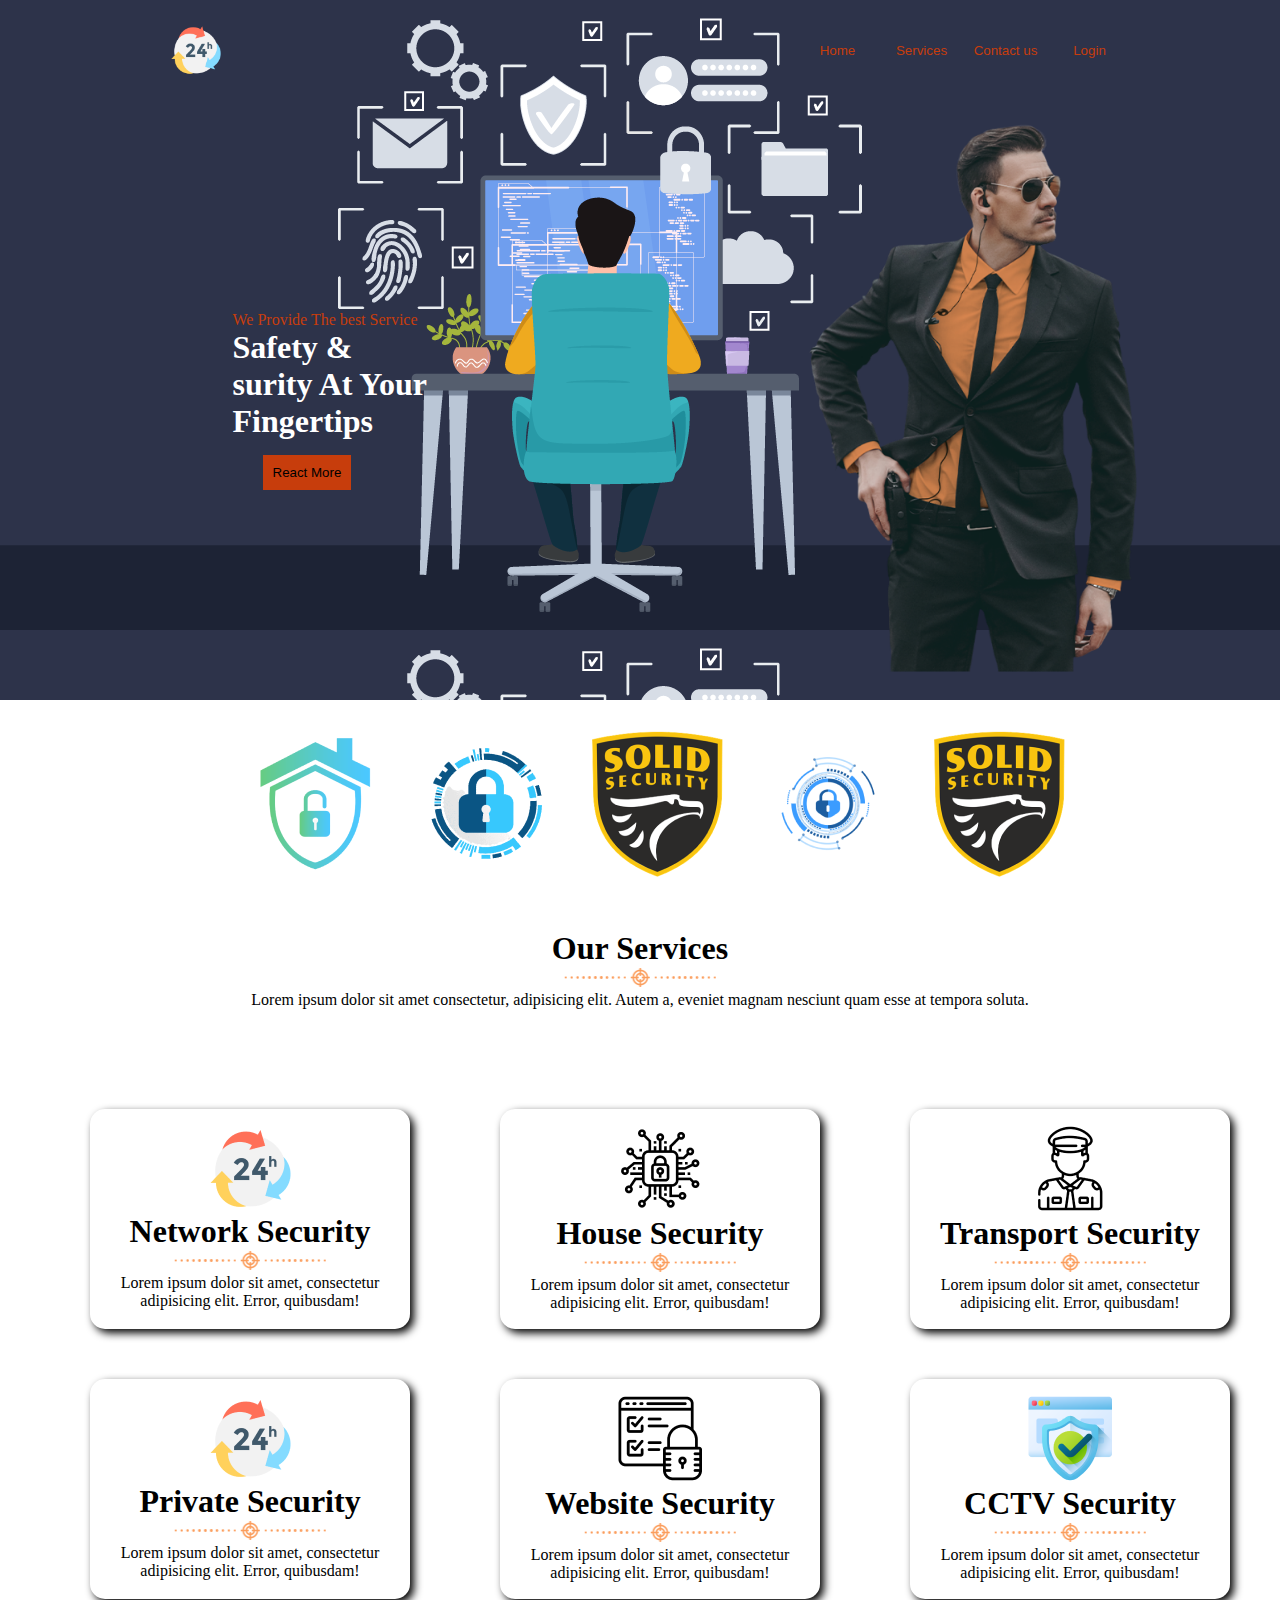
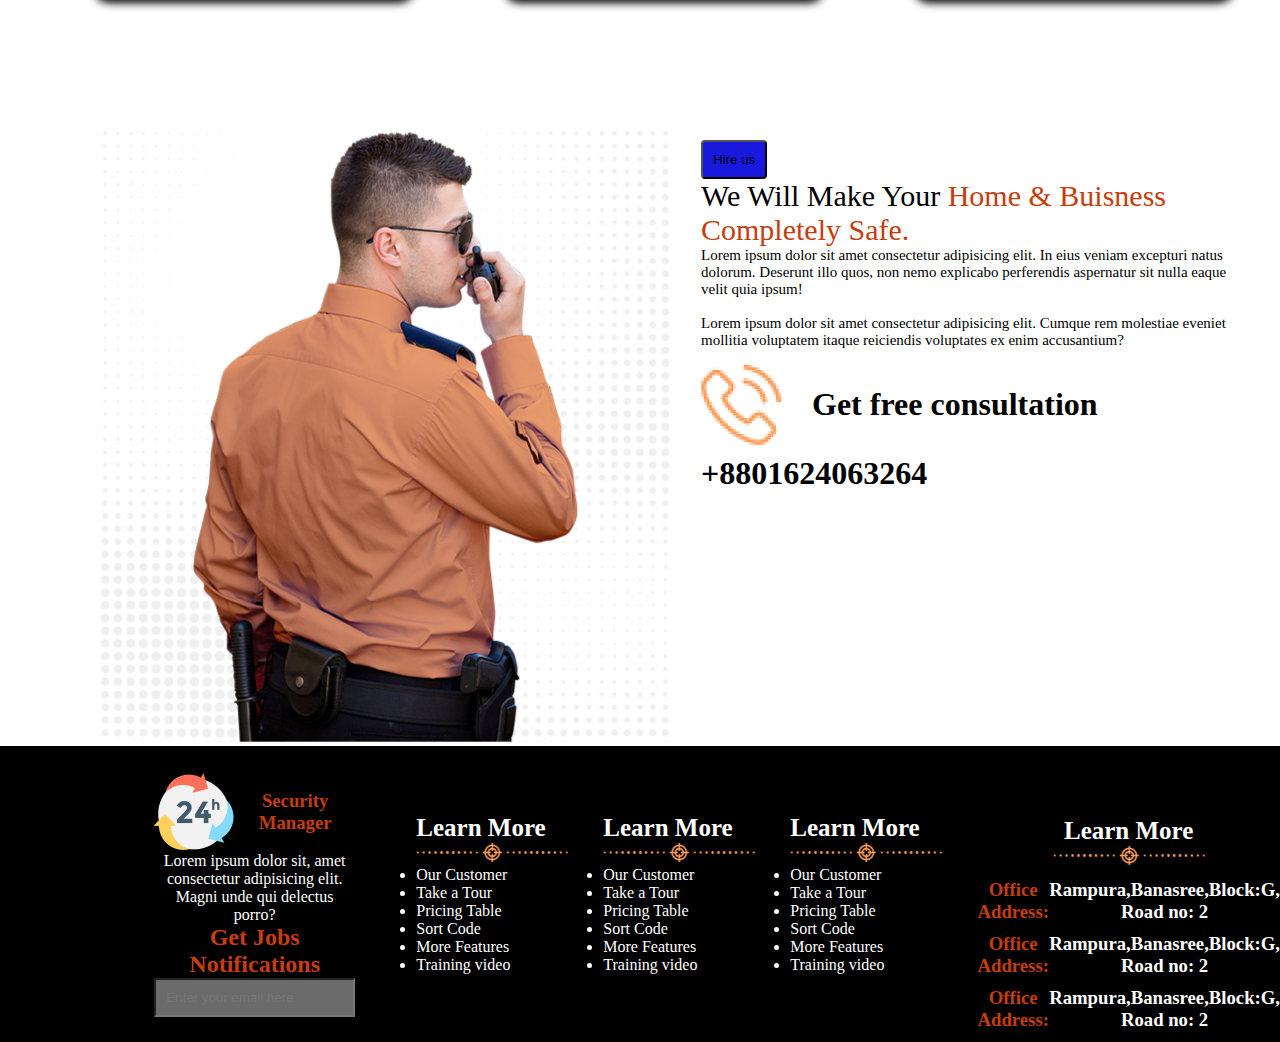
<file: Practice Module 2.5/index.html>
<!DOCTYPE html>
<html>
    <head>
        <link rel="stylesheet" href="security.css">
    </head>
    <body>
        <section class="fullsection">
            <nav class="navbar">
                <!-- <h1>Hello</h1> -->
                <img class="navImage" src="Images/Image (1).png">
                <section class="buttons">
                    <button class="navbtn">Home</button>
                    <button class="navbtn">Services</button>
                    <button class="navbtn">Contact us</button>
                    <button class="navbtn">Login</button>
                </section>
            </nav>
            <section class="banner">
                <div class="leftSide">
                    <div class="titles">
                        <p class="title1">We Provide The best Service</p>
                        <h1 class="title2">Safety & surity At Your Fingertips</h1>
                        <button class="bnrbtn"> React More</button>
                    </div>

                </div>
                <div class="rightSide">
                    <img class="rightImg" src="Images/Image.png">
                </div> 

            </section>
        </section>
        <section class="underBanner">
            <div class="images">
                <img src="Images/below(1).png">
                <img src="Images/below(2).png">
                <img src="Images/below(3).png">
                <img src="Images/below(4).png">
                <img src="Images/below(3).png">
            </div>
        </section>
        <section class="underImages">
            <div class="servicess">
                <h1>Our Services</h1>
                <img src="Images/UNDERHEADING.png">
                <p class="servicesdetails">Lorem ipsum dolor sit amet consectetur, adipisicing elit. Autem a, eveniet magnam nesciunt quam esse at tempora soluta.</p>
                
            </div>
            <section class="titlecards">
                <div class="titlecard">
                    <img src="Images/Image (1).png">
                    <h1>Network Security</h1>
                    <img src="Images/UNDERHEADING.png">
                    <p>Lorem ipsum dolor sit amet, consectetur adipisicing elit. Error, quibusdam!</p>
                </div>
                <div class="titlecard">
                    <img src="Images/card2.png">
                    <h1>House Security</h1>
                    <img src="Images/UNDERHEADING.png">
                    <p>Lorem ipsum dolor sit amet, consectetur adipisicing elit. Error, quibusdam!</p>
                </div>
                <div class="titlecard">
                    <img src="Images/card3.png">
                    <h1>Transport Security</h1>
                    <img src="Images/UNDERHEADING.png">
                    <p>Lorem ipsum dolor sit amet, consectetur adipisicing elit. Error, quibusdam!</p>
                </div>
                
            </section>
            <section class="titlecards">
                <div class="titlecard">
                    <img src="Images/Image (1).png">
                    <h1>Private Security</h1>
                    <img src="Images/UNDERHEADING.png">
                    <p>Lorem ipsum dolor sit amet, consectetur adipisicing elit. Error, quibusdam!</p>
                </div>
                <div class="titlecard">
                    <img src="Images/card5.png">
                    <h1>Website Security</h1>
                    <img src="Images/UNDERHEADING.png">
                    <p>Lorem ipsum dolor sit amet, consectetur adipisicing elit. Error, quibusdam!</p>
                </div>
                <div class="titlecard">
                    <img src="Images/card6.png">
                    <h1>CCTV Security</h1>
                    <img src="Images/UNDERHEADING.png">
                    <p>Lorem ipsum dolor sit amet, consectetur adipisicing elit. Error, quibusdam!</p>
                </div>
                
            </section>
        </section>

        <section class="abovefooter">
            <!-- <h1>hola</h1> -->
            <section class="leftsideofabove">
                <img src="Images/guyintopleft.png" alt="">
            </section>
            <section class="rightsideabove">
                <button class="hireusbtn">Hire us</button>
                <!-- <p>We Will Make Your </h1> -->
                    <div class="titless">
                        <!-- <p> -->
                            <!-- We Will Make Your <div class="coloringpart">Home & Buisness Completely Safe.</div> -->
                        <!-- </p> -->
                        <span class="firstpart">We Will Make Your </span>
                        <span class="secondpart">  Home & Buisness Completely Safe. </span>
                    </div>
                    <div class="Details">
                        <p>Lorem ipsum dolor sit amet consectetur adipisicing elit. In eius veniam excepturi natus dolorum. Deserunt illo quos, non nemo explicabo perferendis aspernatur sit nulla eaque velit quia ipsum!</p>
                        <br>
                        <p>Lorem ipsum dolor sit amet consectetur adipisicing elit. Cumque rem molestiae eveniet mollitia voluptatem itaque reiciendis voluptates ex enim accusantium?</p>
                    </div>
                    <div>
                        <div class="callinfo">
                            <img src="Images/Call.png">
                            <h1>Get free consultation</h1>
                        </div>
                        <h1 class="number">+8801624063264</h1>
                    </div>
                    </section>
        </section>
        <section class="fotter">
            <section class="leftsidefooter">
                <div class="imgfooter">
                    <div class="titleunderimage">
                        <img src="Images/Image (1).png">
                        <h3>Security Manager</h3>
                    </div>
                    <p class="footdetails">Lorem ipsum dolor sit, amet consectetur adipisicing elit. Magni unde qui delectus porro?</p>
                    <h2 class="noti">Get Jobs Notifications</h2>
                    <input class="emailbox" type="email" placeholder="Enter your email here">


                </div>
            </section>
            <section class="learnmore">
                <h1 class="learnmorehead">Learn More</h1>
                <img src="Images/UNDERHEADING.png">
                <li>Our Customer</li>
                <li>Take a Tour</li>
                <li>Pricing Table</li>
                <li>Sort Code</li>
                <li>More Features</li>
                <li>Training video</li>
            </section>
            <section class="learnmore">
                <h1 class="learnmorehead">Learn More</h1>
                <img src="Images/UNDERHEADING.png">
                <li>Our Customer</li>
                <li>Take a Tour</li>
                <li>Pricing Table</li>
                <li>Sort Code</li>
                <li>More Features</li>
                <li>Training video</li>
            </section>
            <section class="learnmore">
                <h1 class="learnmorehead">Learn More</h1>
                <img src="Images/UNDERHEADING.png">
                <li>Our Customer</li>
                <li>Take a Tour</li>
                <li>Pricing Table</li>
                <li>Sort Code</li>
                <li>More Features</li>
                <li>Training video</li>
            </section>
            <section class="office">
                <h1 class="learnmorehead">Learn More</h1>
                <img src="Images/UNDERHEADING.png">
                <div class="officeadress">
                    <h3 class="change">
                        Office Address:
                    </h3>
                    <h3>
                        Rampura,Banasree,Block:G, Road no: 2
                    </h3>
                </div>
                <div class="officeadress">
                    <h3 class="change">
                        Office Address:
                    </h3>
                    <h3>
                        Rampura,Banasree,Block:G, Road no: 2
                    </h3>
                </div>
                <div class="officeadress">
                    <h3 class="change">
                        Office Address:
                    </h3>
                    <h3>
                        Rampura,Banasree,Block:G, Road no: 2
                    </h3>
                </div>
            </section>
            
            
        </section>

    </body>






</html>
</file>
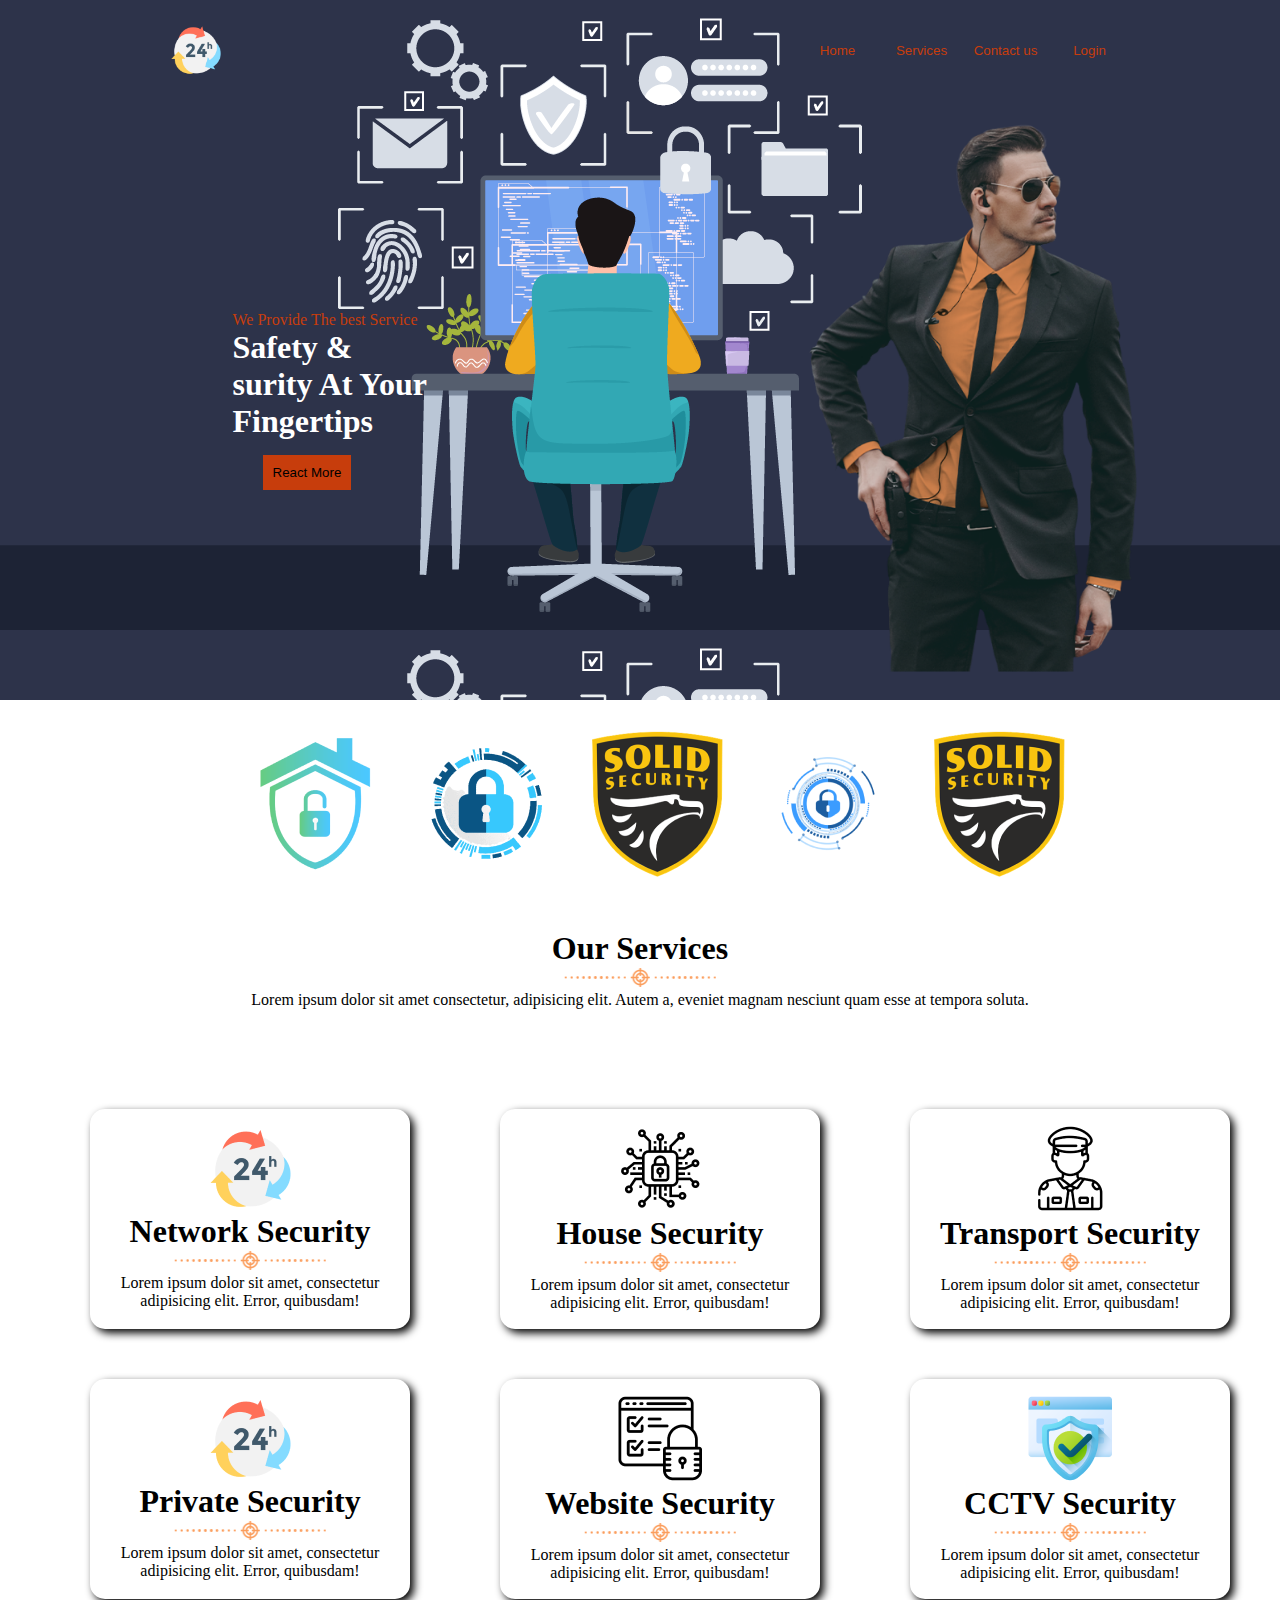
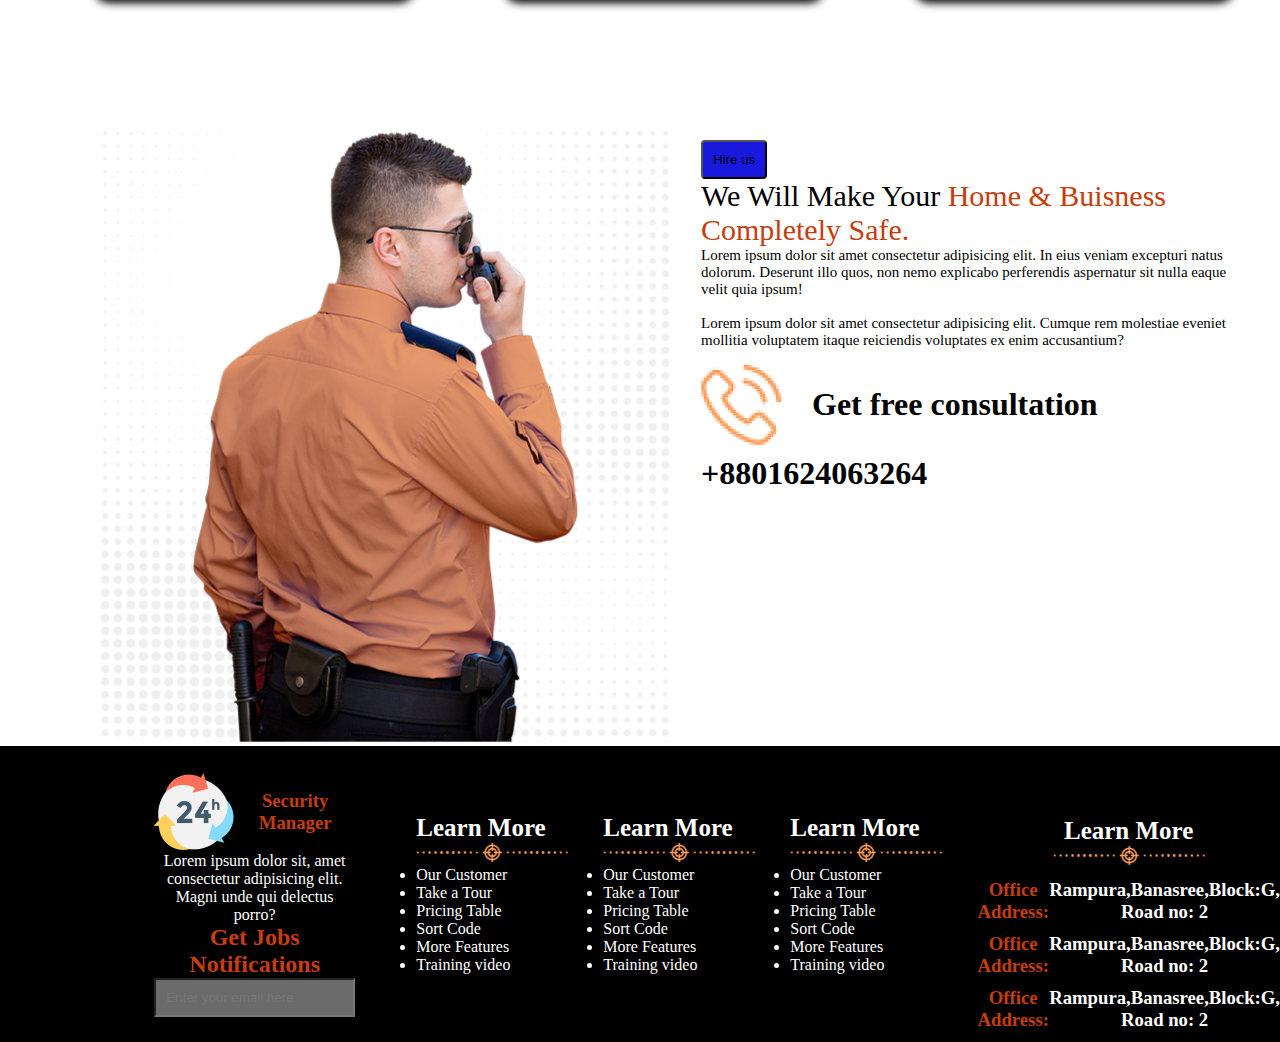
<file: Practice Module 2.5/security.html>
<!DOCTYPE html>
<html>
    <head>
        <link rel="stylesheet" href="security.css">
    </head>
    <body>
        <section class="fullsection">
            <nav class="navbar">
                <!-- <h1>Hello</h1> -->
                <img class="navImage" src="Images/Image (1).png">
                <section class="buttons">
                    <button class="navbtn">Home</button>
                    <button class="navbtn">Services</button>
                    <button class="navbtn">Contact us</button>
                    <button class="navbtn">Login</button>
                </section>
            </nav>
            <section class="banner">
                <div class="leftSide">
                    <div class="titles">
                        <p class="title1">We Provide The best Service</p>
                        <h1 class="title2">Safety & surity At Your Fingertips</h1>
                        <button class="bnrbtn"> React More</button>
                    </div>

                </div>
                <div class="rightSide">
                    <img class="rightImg" src="Images/Image.png">
                </div> 

            </section>
        </section>
        <section class="underBanner">
            <div class="images">
                <img src="Images/below(1).png">
                <img src="Images/below(2).png">
                <img src="Images/below(3).png">
                <img src="Images/below(4).png">
                <img src="Images/below(3).png">
            </div>
        </section>
        <section class="underImages">
            <div class="servicess">
                <h1>Our Services</h1>
                <img src="Images/UNDERHEADING.png">
                <p class="servicesdetails">Lorem ipsum dolor sit amet consectetur, adipisicing elit. Autem a, eveniet magnam nesciunt quam esse at tempora soluta.</p>
                
            </div>
            <section class="titlecards">
                <div class="titlecard">
                    <img src="Images/Image (1).png">
                    <h1>Network Security</h1>
                    <img src="Images/UNDERHEADING.png">
                    <p>Lorem ipsum dolor sit amet, consectetur adipisicing elit. Error, quibusdam!</p>
                </div>
                <div class="titlecard">
                    <img src="Images/card2.png">
                    <h1>House Security</h1>
                    <img src="Images/UNDERHEADING.png">
                    <p>Lorem ipsum dolor sit amet, consectetur adipisicing elit. Error, quibusdam!</p>
                </div>
                <div class="titlecard">
                    <img src="Images/card3.png">
                    <h1>Transport Security</h1>
                    <img src="Images/UNDERHEADING.png">
                    <p>Lorem ipsum dolor sit amet, consectetur adipisicing elit. Error, quibusdam!</p>
                </div>
                
            </section>
            <section class="titlecards">
                <div class="titlecard">
                    <img src="Images/Image (1).png">
                    <h1>Private Security</h1>
                    <img src="Images/UNDERHEADING.png">
                    <p>Lorem ipsum dolor sit amet, consectetur adipisicing elit. Error, quibusdam!</p>
                </div>
                <div class="titlecard">
                    <img src="Images/card5.png">
                    <h1>Website Security</h1>
                    <img src="Images/UNDERHEADING.png">
                    <p>Lorem ipsum dolor sit amet, consectetur adipisicing elit. Error, quibusdam!</p>
                </div>
                <div class="titlecard">
                    <img src="Images/card6.png">
                    <h1>CCTV Security</h1>
                    <img src="Images/UNDERHEADING.png">
                    <p>Lorem ipsum dolor sit amet, consectetur adipisicing elit. Error, quibusdam!</p>
                </div>
                
            </section>
        </section>

        <section class="abovefooter">
            <!-- <h1>hola</h1> -->
            <section class="leftsideofabove">
                <img src="Images/guyintopleft.png" alt="">
            </section>
            <section class="rightsideabove">
                <button class="hireusbtn">Hire us</button>
                <!-- <p>We Will Make Your </h1> -->
                    <div class="titless">
                        <!-- <p> -->
                            <!-- We Will Make Your <div class="coloringpart">Home & Buisness Completely Safe.</div> -->
                        <!-- </p> -->
                        <span class="firstpart">We Will Make Your </span>
                        <span class="secondpart">  Home & Buisness Completely Safe. </span>
                    </div>
                    <div class="Details">
                        <p>Lorem ipsum dolor sit amet consectetur adipisicing elit. In eius veniam excepturi natus dolorum. Deserunt illo quos, non nemo explicabo perferendis aspernatur sit nulla eaque velit quia ipsum!</p>
                        <br>
                        <p>Lorem ipsum dolor sit amet consectetur adipisicing elit. Cumque rem molestiae eveniet mollitia voluptatem itaque reiciendis voluptates ex enim accusantium?</p>
                    </div>
                    <div>
                        <div class="callinfo">
                            <img src="Images/Call.png">
                            <h1>Get free consultation</h1>
                        </div>
                        <h1 class="number">+8801624063264</h1>
                    </div>
                    </section>
        </section>
        <section class="fotter">
            <section class="leftsidefooter">
                <div class="imgfooter">
                    <div class="titleunderimage">
                        <img src="Images/Image (1).png">
                        <h3>Security Manager</h3>
                    </div>
                    <p class="footdetails">Lorem ipsum dolor sit, amet consectetur adipisicing elit. Magni unde qui delectus porro?</p>
                    <h2 class="noti">Get Jobs Notifications</h2>
                    <input class="emailbox" type="email" placeholder="Enter your email here">


                </div>
            </section>
            <section class="learnmore">
                <h1 class="learnmorehead">Learn More</h1>
                <img src="Images/UNDERHEADING.png">
                <li>Our Customer</li>
                <li>Take a Tour</li>
                <li>Pricing Table</li>
                <li>Sort Code</li>
                <li>More Features</li>
                <li>Training video</li>
            </section>
            <section class="learnmore">
                <h1 class="learnmorehead">Learn More</h1>
                <img src="Images/UNDERHEADING.png">
                <li>Our Customer</li>
                <li>Take a Tour</li>
                <li>Pricing Table</li>
                <li>Sort Code</li>
                <li>More Features</li>
                <li>Training video</li>
            </section>
            <section class="learnmore">
                <h1 class="learnmorehead">Learn More</h1>
                <img src="Images/UNDERHEADING.png">
                <li>Our Customer</li>
                <li>Take a Tour</li>
                <li>Pricing Table</li>
                <li>Sort Code</li>
                <li>More Features</li>
                <li>Training video</li>
            </section>
            <section class="office">
                <h1 class="learnmorehead">Learn More</h1>
                <img src="Images/UNDERHEADING.png">
                <div class="officeadress">
                    <h3 class="change">
                        Office Address:
                    </h3>
                    <h3>
                        Rampura,Banasree,Block:G, Road no: 2
                    </h3>
                </div>
                <div class="officeadress">
                    <h3 class="change">
                        Office Address:
                    </h3>
                    <h3>
                        Rampura,Banasree,Block:G, Road no: 2
                    </h3>
                </div>
                <div class="officeadress">
                    <h3 class="change">
                        Office Address:
                    </h3>
                    <h3>
                        Rampura,Banasree,Block:G, Road no: 2
                    </h3>
                </div>
            </section>
            
            
        </section>

    </body>






</html>
</file>
<file: Assignment/style.css>
.arab{
    font-size: 35px !important; 
}
.card{
    margin-top: 20px;
    border-radius: 20px;
}
.things{
    margin-top: 15px;
}
</file>
<file: Online Shopping/shopping.css>
.navbar{
    width: 100%;
    display: flex;
    align-items: center;
    justify-content: center;
    align-self: center;
    align-content: center;
}
.topimagetext{
    position: absolute;
    background-color: black;
    bottom: 10px;
    right: 10px;
    color: white;
    padding: 15px;
    width: 450px;
    border-radius: 10px;
    /* height: 100px; */
}
 .cololo{
    position: relative;
}
.colbtn{
    display: flex;
    align-items: center;
    justify-content: center;
    align-self: center;
    align-content: center;
    
}
.colon{
    color: rgb(233, 5, 5);
}
.homecolor{
    color: rgb(233, 5, 5);
}
/* Ensure the navbar and its container use Flexbox */
.needed{
    background-color: rgb(233, 5, 5);
    color: white;
    width: 95%;
    padding: 15px;
}
.sicon{
    display: flex;
    justify-content: right;
    width: 100%;
    /* align-items: right;
    align-content: right; */
}

.navbar-nav {
    align-items: center;
    align-self: center;
    align-content: center;
    display: flex;
    justify-content: center; /* Center the items horizontally */
    width: 100%; /* Ensure it takes full width of its container */
    gap: 15px;
    padding: 20px;
}

.middles{
    /* align-self: center;
    align-items: center;
    align-content: center; */
    width: 30%;
}
.title{
    width: 15%;
}
.hockk{
    text-align: center;
}
.underclub{
    text-align: center;
    width: 100%;
}

.card{
    border: none;
    border-radius: 10px;
    /* color: white; */
    align-self: center;
    align-items: center;
}
.card1{
    color: white;
    background-image: url(Images/2.png);
    background-size: cover; /* Optional: to cover the entire card */
    background-repeat: no-repeat; 
}
.card2{
    color: white;
    background-image: url(Images/3.png);
    background-size: cover; /* Optional: to cover the entire card */
    background-repeat: no-repeat; 
}
.card3{
    color: white;
    background-image: url(Images/4.png);
    background-size: cover; /* Optional: to cover the entire card */
    background-repeat: no-repeat; 
}
.prooos{
    color: black;
}
.bbbb{
    border: 5px;
    color: black;
    width: 100%;
    border-color: black;
    
}
.iconimages{
    margin-left: 5px;
    align-self: baseline;
    width: 20%;
}
.iconCards1{
    background-color: rgb(238, 231, 231);
    text-align: left;
}
.iconCards2{
    background-color: rgb(230, 121, 121);
    text-align: left;
}
.iconCards3{
    background-color: rgb(170, 231, 170);
    text-align: left;
}
.i{
    cursor: pointer;
}
.footer{
    background-color: black;
    color: white;
    width: 100%;
    border: 1ch;
}
</file>
<file: Practice Module 2.5/security.css>
*{
    margin: 0;
}
.fullsection{
    background-image: url(Images/cybersecurity.png);
}
.navbar{
    width: 100%;
    height: 100px;
    border: black;
    display: flex;
    justify-content: space-around;
    align-items: center;
}
.navImage{
    width: 50px;
    margin:10px;
    padding: 10px;
}
.buttons{
    margin-left: 20%;
}
.navbtn{
    color: rgb(199, 61, 12);
    width: 80px;
    cursor: pointer;
    background: none;
    border: none;
}
.banner{
    width: 100%;
    height: 600px;
    justify-content: space-around;
    display: flex;
    align-items: center;
}
.leftSide{
    width: 200px;
    padding: 100px;
}
.bnrbtn{
    position: relative;
    margin-top: 15px;
    margin-left: 30px;
    padding: 10px;
    border: none;
    background-color: rgb(199, 61, 12);
}
.title1{
    color:  rgb(199, 61, 12);
}
.title2{
    color: white;
}
.rightImg{
    width: 350px;
}
.underBanner{
    width: 100%;
    height: 150px;
}
.images{
    margin-top: 30px;
    display: flex;
    justify-content: space-between;
    width: 100px;
    gap: 40%;
    align-items: center;
    margin-left: 250px;
}
.underImages{
    width: 100%;
    height: 800px;
    background-color: white;
}
.servicess{
    padding: 50px;
    text-align: center;
}
.servicesdetails{
    text-align: center;
}
.titlecards{
    margin-top: 50px;
    display: flex;
    justify-content: space-evenly;
}
.titlecard{
    text-align: center;
    padding: 10px;
    align-content: center;
    align-items: center;
    width: 300px;
    height: 200px;
    background-color: white;
    border-radius: 15px;
    margin-left: 40px;
    box-shadow: 4px 4px 8px black;
}
.abovefooter{
    width: 100%;
}

.leftsideofabove{
    margin-top: 50px;
    margin-left: 100px;
}
.hireusbtn{
    padding: 10px;
    border-radius:4px ;
    background-color: rgb(25, 25, 221);
}
.titless{
    align-items: center;
    align-content: center;
    font-size: 30px;
}
.secondpart{
    color:  rgb(199, 61, 12);
}
.Details{
    margin-right: 40px;
    font-size: 15px;
}
.callinfo{
    margin-top: 15px;
    display: flex;
    gap: 30px;
    align-items: center;
}
.abovefooter{
    display: flex;
    justify-content: space-evenly;
    align-content: center;
    gap: 30px;
}
.rightsideabove{
    margin-top: 60px;
}
.number{
    margin-top: 10px;
}
.fotter{
    background-color: black;
    display: flex;
    gap:35px;
}
.titleunderimage{
    display: flex;
    color: rgb(199, 61, 12);
    align-items: center;
}
.footdetails{
    color: white;
    text-align: center;
}
.noti{
    color: rgb(199, 61, 12);
}
.emailbox{
    padding: 10px;
    color: rgb(255, 251, 251);
    font: bold;
    background-color: rgb(107, 107, 107);
}
.leftsidefooter{
    width: 300px;
    text-align: center;
    align-items: center;
    margin-left: 10%;
    /* margin-top: 20%; */
    /* margin-top: 10px; */
    padding: 25px;
}
.learnmore{
    color: white;
    /* text-align: center; */
    align-items: center;
    align-content: center;
}

.learnmorehead{
    font-size: 25px;
}
.office{
    align-items: center;
    align-content: center;
    text-align: center;
    color: white;
    margin-top: 60px;
}
.officeadress{
    color: white;
    display: flex;
    text-align: center;
    /* width: 20px; */
    margin-top: 10px;
    /* margin-bottom: 30px; */
}
.change{
    color: rgb(199, 61, 12);
}
</file>
